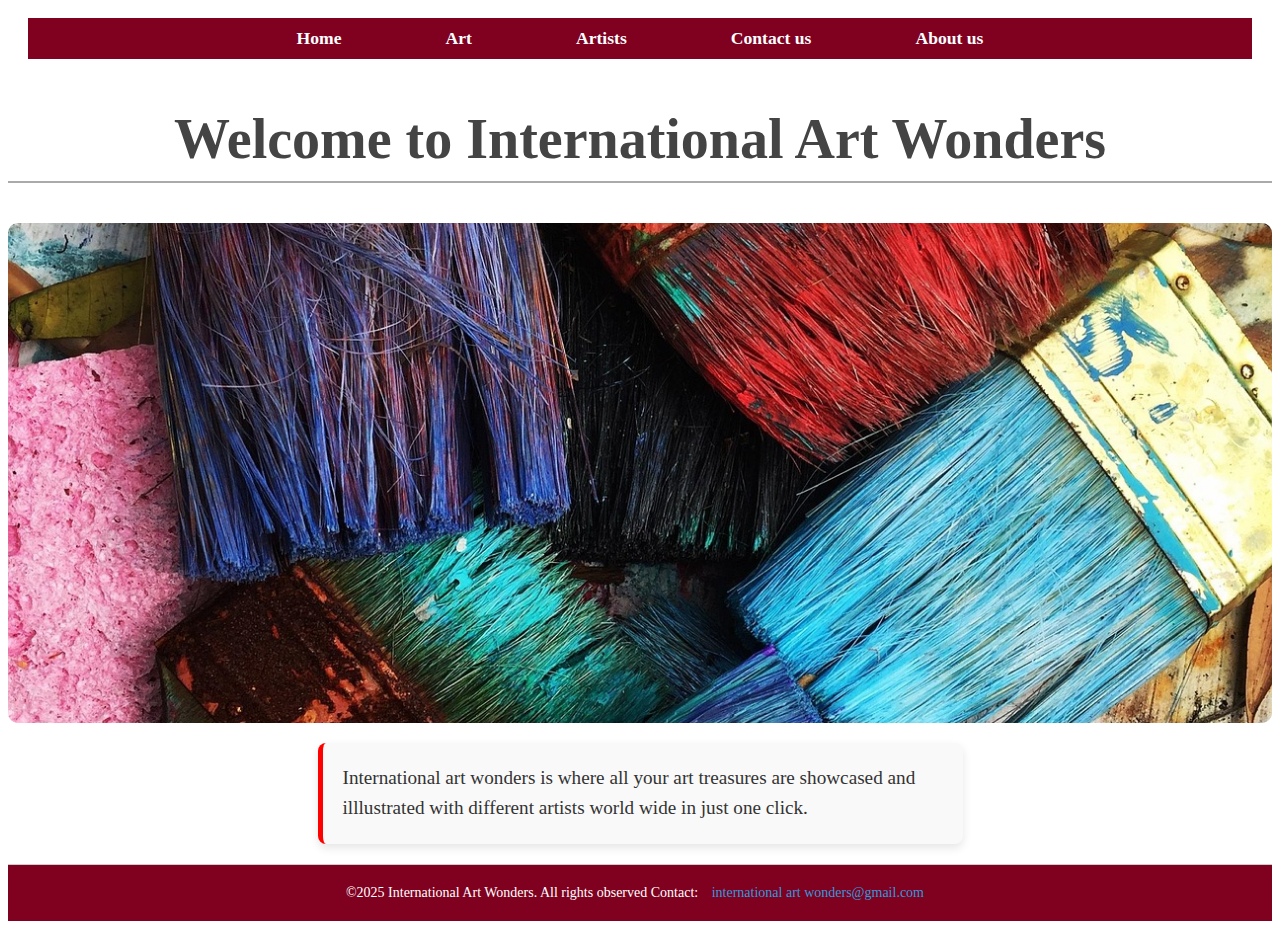
<file: Index.html>
<!DOCTYPE html>
<html>
<head>
	<title>International Art Wonders</title>
	<link rel="stylesheet" href="style.css">
	<meta charset="utf-8">
	<meta name="viewport" content="width=device-width,initial-scale=1">
	<meta http-equiv="X-UA-Compatible" content="ie=edge">
</head>
<body>
	<header>
	<nav>
		<ul>
	 		<li> <a href="index.html">Home</a></li>
            <li> <a href="art.html">Art</a></li>
            <li> <a href="artists.html">Artists</a></li>
            <li> <a href="contact us.html">Contact us</a></li>
			<li> <a href="about us.html">About us</a></li>
	    </ul>
		</nav>
	</header>
	
	<h1>Welcome to International Art Wonders</h1>
	
		
		<a href="#">
    <div class="image">
      <img src="images/image33.jpg" alt="Home Page Image">
    </div>
  </a>
  <p>
	International art wonders is where all your art treasures are showcased and illlustrated with different artists world wide in just one click.
	</p>
	
</body>
<footer> 
	 &copy;2025 International Art Wonders. All rights observed 
	Contact: <a href="mailto:international art wonders@gmail.com">international art wonders@gmail.com</a>
</footer>
</html>
</file>
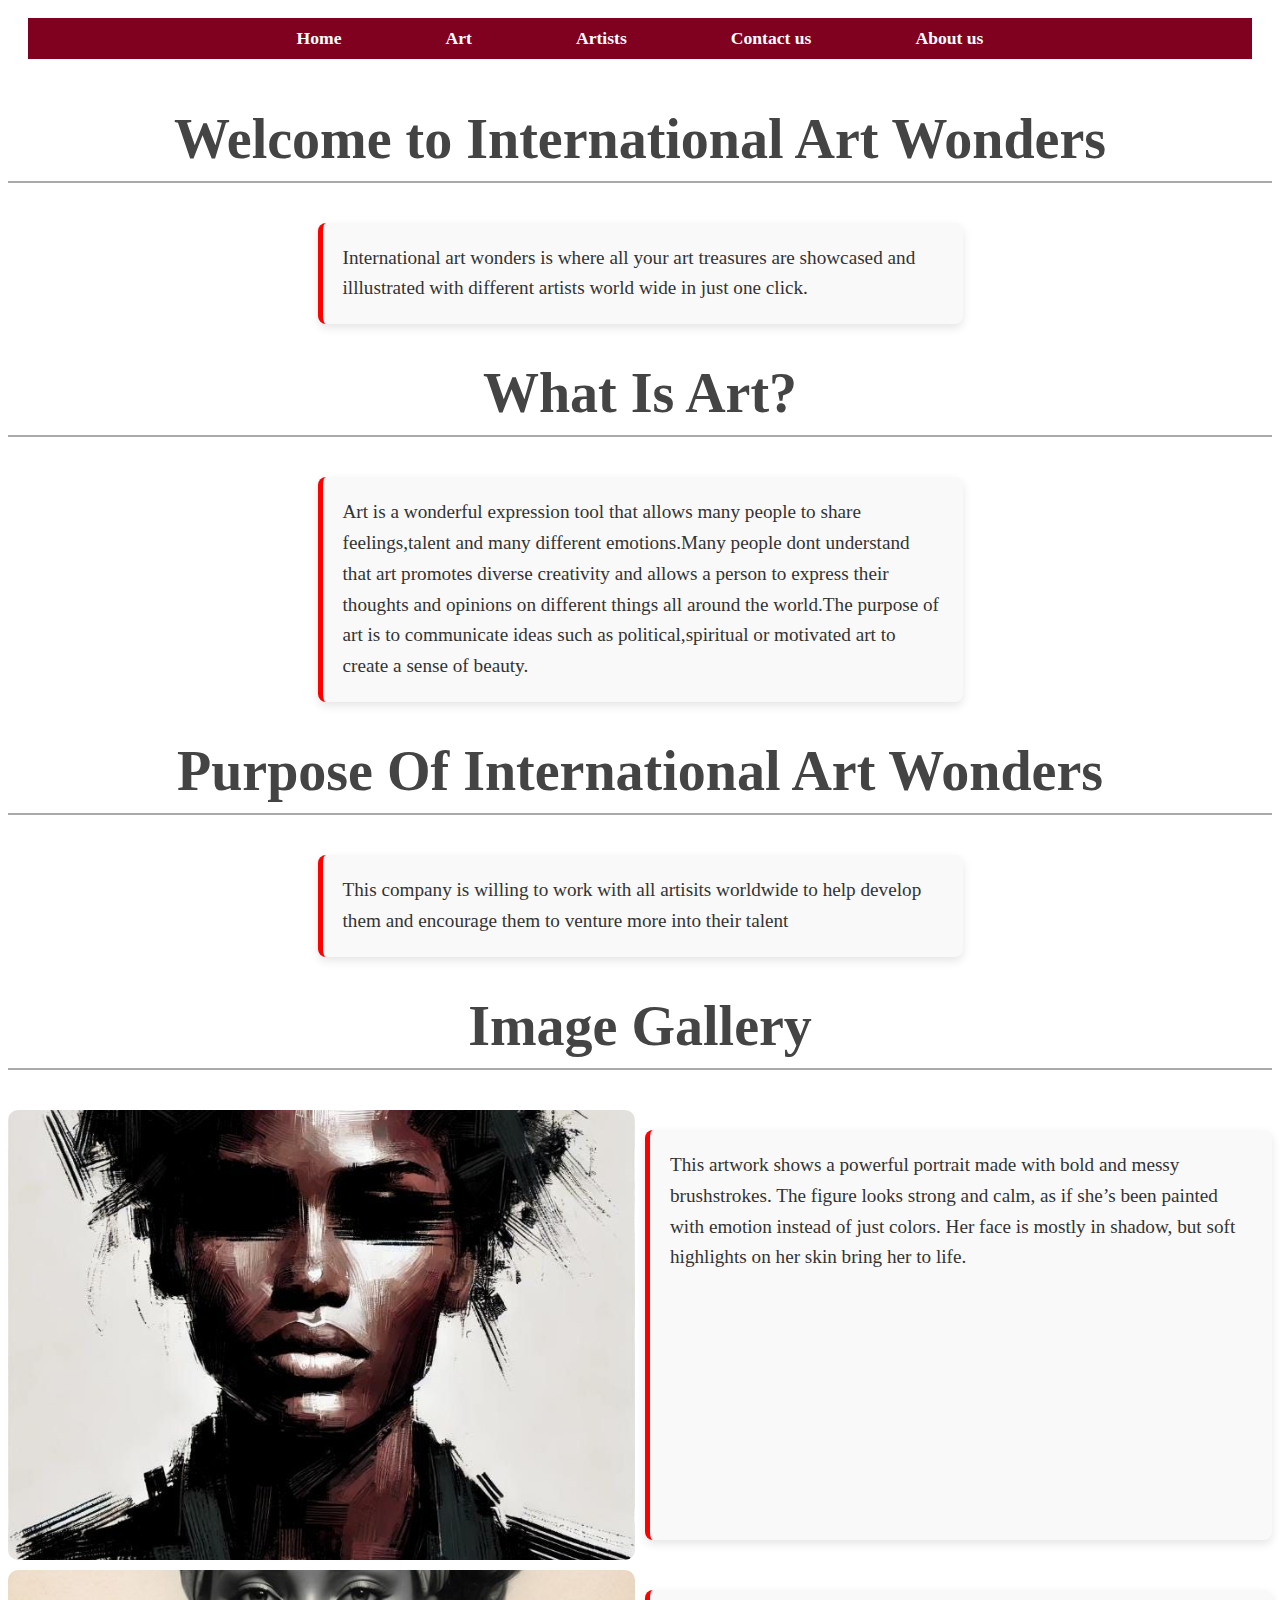
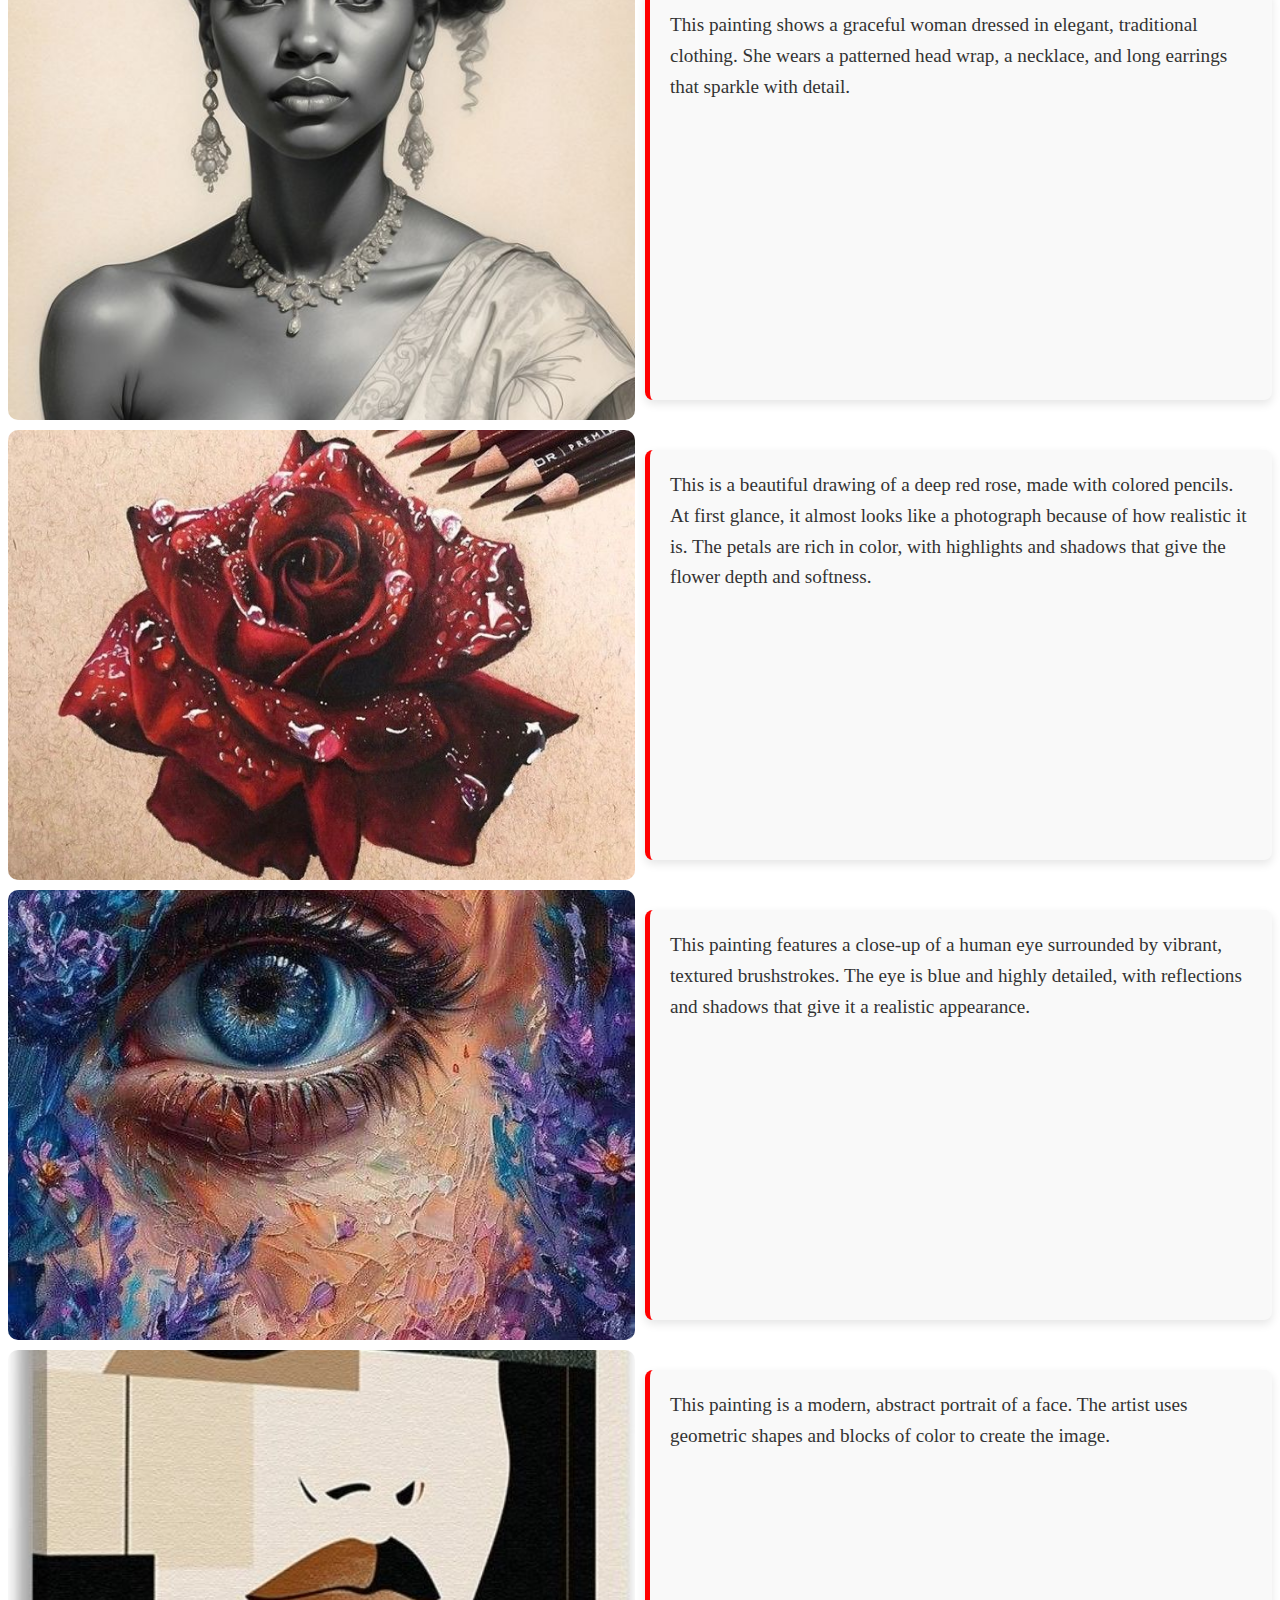
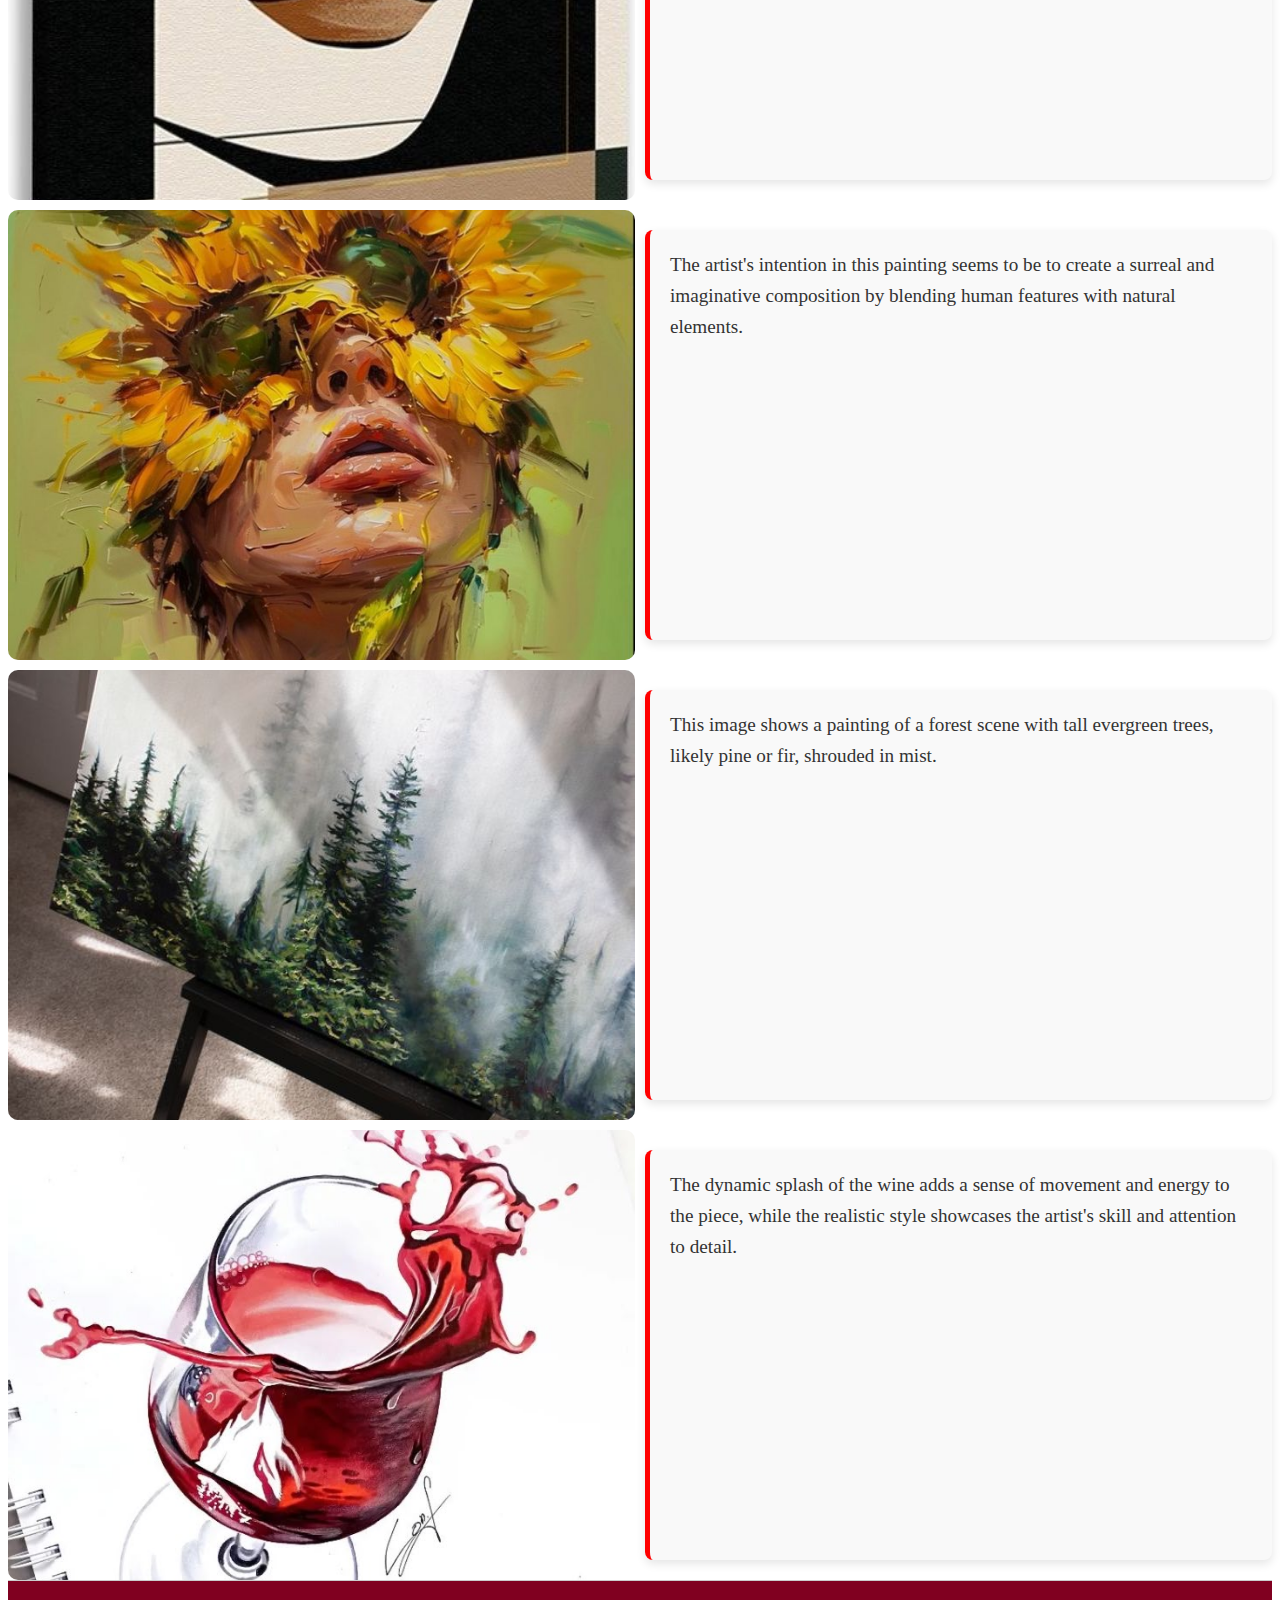
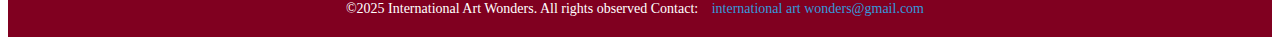
<file: About-us.html>
<!DOCTYPE html>
<html>
<head>
	<title>International Art Wonders</title>
	<link rel="stylesheet" href="style.css">
	<meta charset="utf-8">
	<meta name="viewport" content="width=device-width,initial-scale=1">
	<meta http-equiv="X-UA-Compatible" content="ie=edge">
</head>
<body>
	<header>
	<nav>
		<ul>
	 		<li> <a href="home.html">Home</a></li>
            <li> <a href="art.html">Art</a></li>
            <li> <a href="artists.html">Artists</a></li>
            <li> <a href="contact us.html">Contact us</a></li>
			<li> <a href="about us.html">About us</a></li>
	    </ul>
		</nav>
	</header>
</head>
<body>

<h1>Welcome to International Art Wonders</h1>
	<p>
	International art wonders is where all your art treasures are showcased and illlustrated with different artists world wide in just one click.
	</p>
<h1>What Is Art?</h1>
	<p>
	Art is a wonderful expression tool that allows many people to share feelings,talent and many different emotions.Many people dont understand that art  promotes diverse creativity and allows a person to express their thoughts and opinions on different things all around the world.The purpose of art is to communicate ideas such as political,spiritual or motivated art to create a sense of beauty.
	</p>
	<h1>Purpose Of International Art Wonders</h1> 
	<p>
	This company is willing to work with all artisits worldwide to help develop them and encourage them to venture more into their talent
	</p>
	
	
   <h1>Image Gallery</h1>

  <div class="gallery">
    <img src="images/image1.jpg" alt="Gallery Image 1">
	<p>This artwork shows a powerful portrait made with bold and messy brushstrokes. The figure looks strong and calm, as if she’s been painted with emotion instead of just colors. Her face is mostly in shadow, but soft highlights on her skin bring her to life.</p>
    
	<img src="images/image2.jpg" alt="Gallery Image 2">
	<p>This painting shows a graceful woman dressed in elegant, traditional clothing. She wears a patterned head wrap, a necklace, and long earrings that sparkle with detail. </p>
    
	<img src="images/image3.jpg" alt="Gallery Image 3">
	<p>This is a beautiful drawing of a deep red rose, made with colored pencils. At first glance, it almost looks like a photograph because of how realistic it is. The petals are rich in color, with highlights and shadows that give the flower depth and softness.</p>
    
	<img src="images/image4.jpg" alt="Gallery Image 4">
	<p>This painting features a close-up of a human eye surrounded by vibrant, textured brushstrokes. The eye is blue and highly detailed, with reflections and shadows that give it a realistic appearance.</p>
    
	<img src="images/image5.jpg" alt="Gallery Image 5">
	<p>This painting is a modern, abstract portrait of a face. The artist uses geometric shapes and blocks of color to create the image. </p>
   
    <img src="images/image6.jpg" alt="Gallery Image 6">
	<p>The artist's intention in this painting seems to be to create a surreal and imaginative composition by blending human features with natural elements. </p>
	
	<img src="images/image7.jpg" alt="Gallery Image 7">
	<p>This image shows a painting of a forest scene with tall evergreen trees, likely pine or fir, shrouded in mist. </p>
	
	<img src="images/image8.jpg" alt="Gallery Image 8">
	<p>The dynamic splash of the wine adds a sense of movement and energy to the piece, while the realistic style showcases the artist's skill and attention to detail.</p>
  </div>

   
</body>
<footer> 
	 &copy;2025 International Art Wonders. All rights observed 
	Contact: <a href="mailto:international art wonders@gmail.com">international art wonders@gmail.com</a>
</footer>

</body>
</html>
</file>
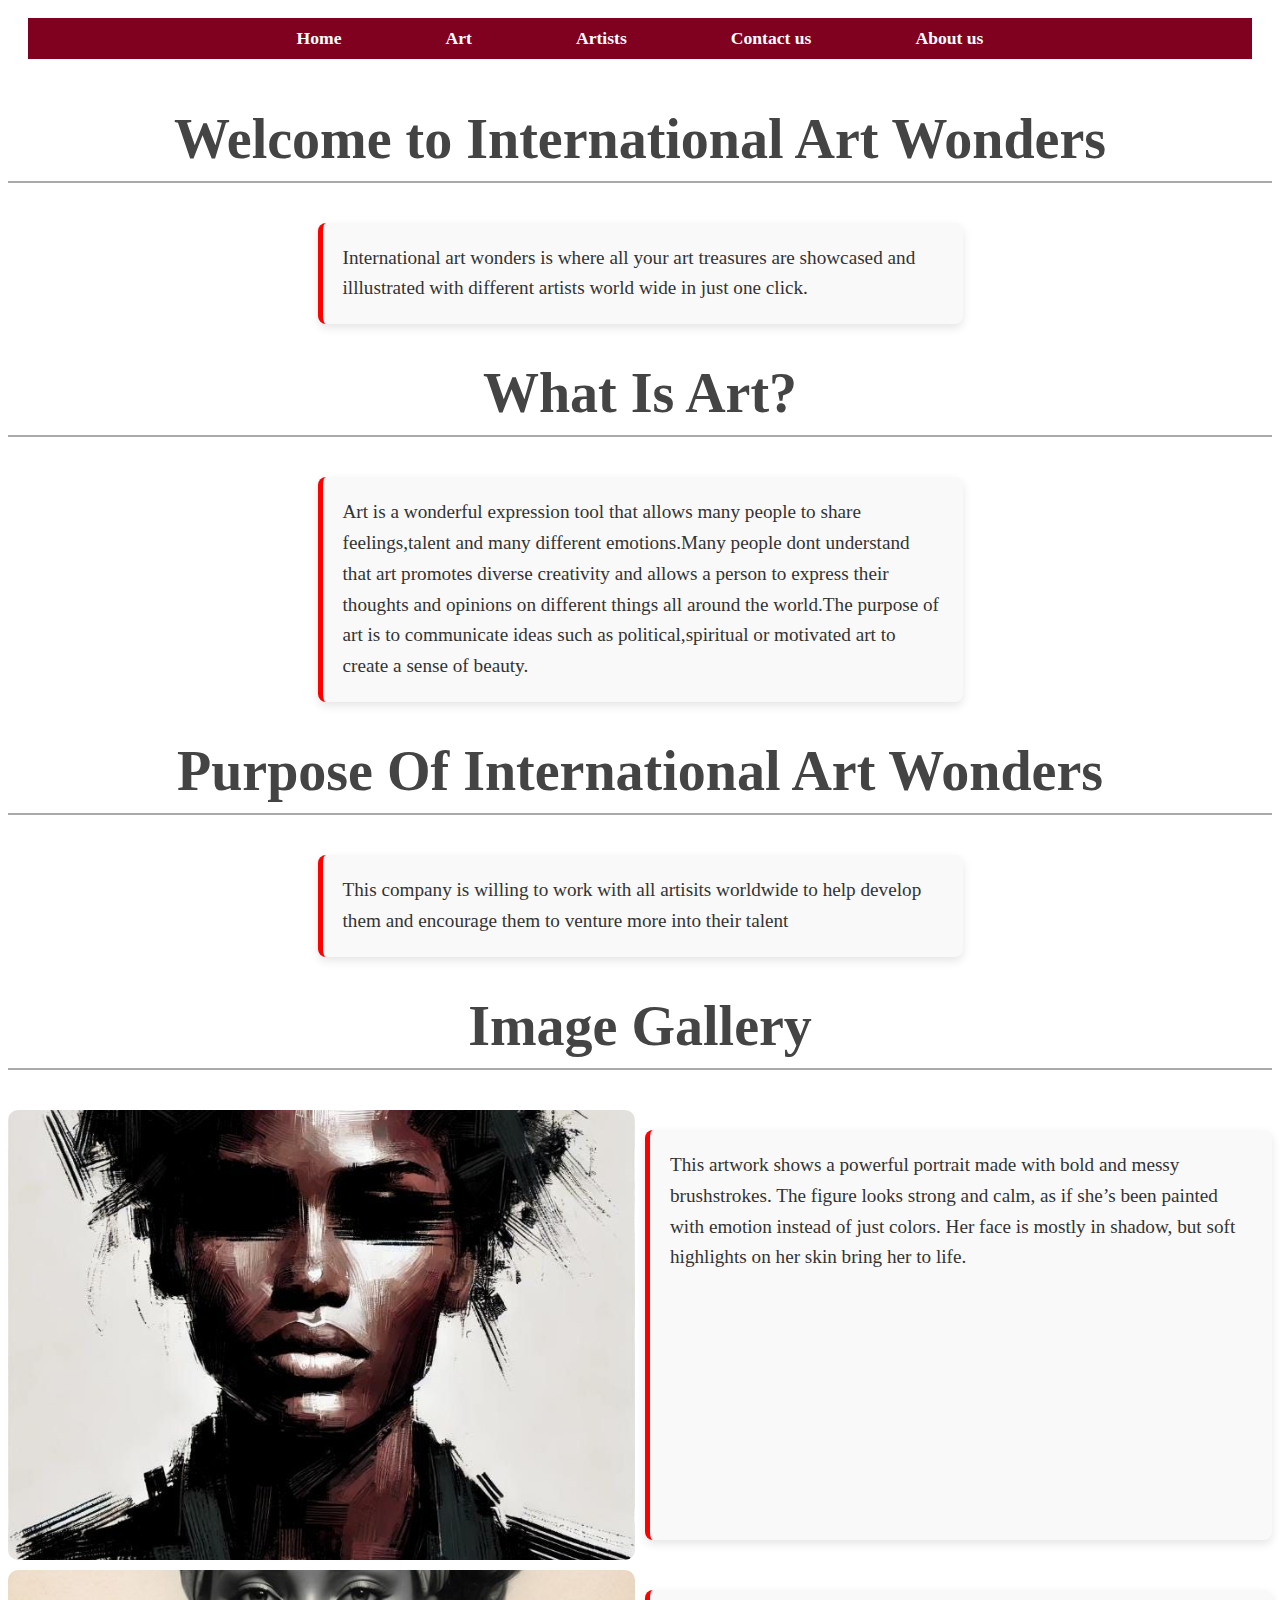
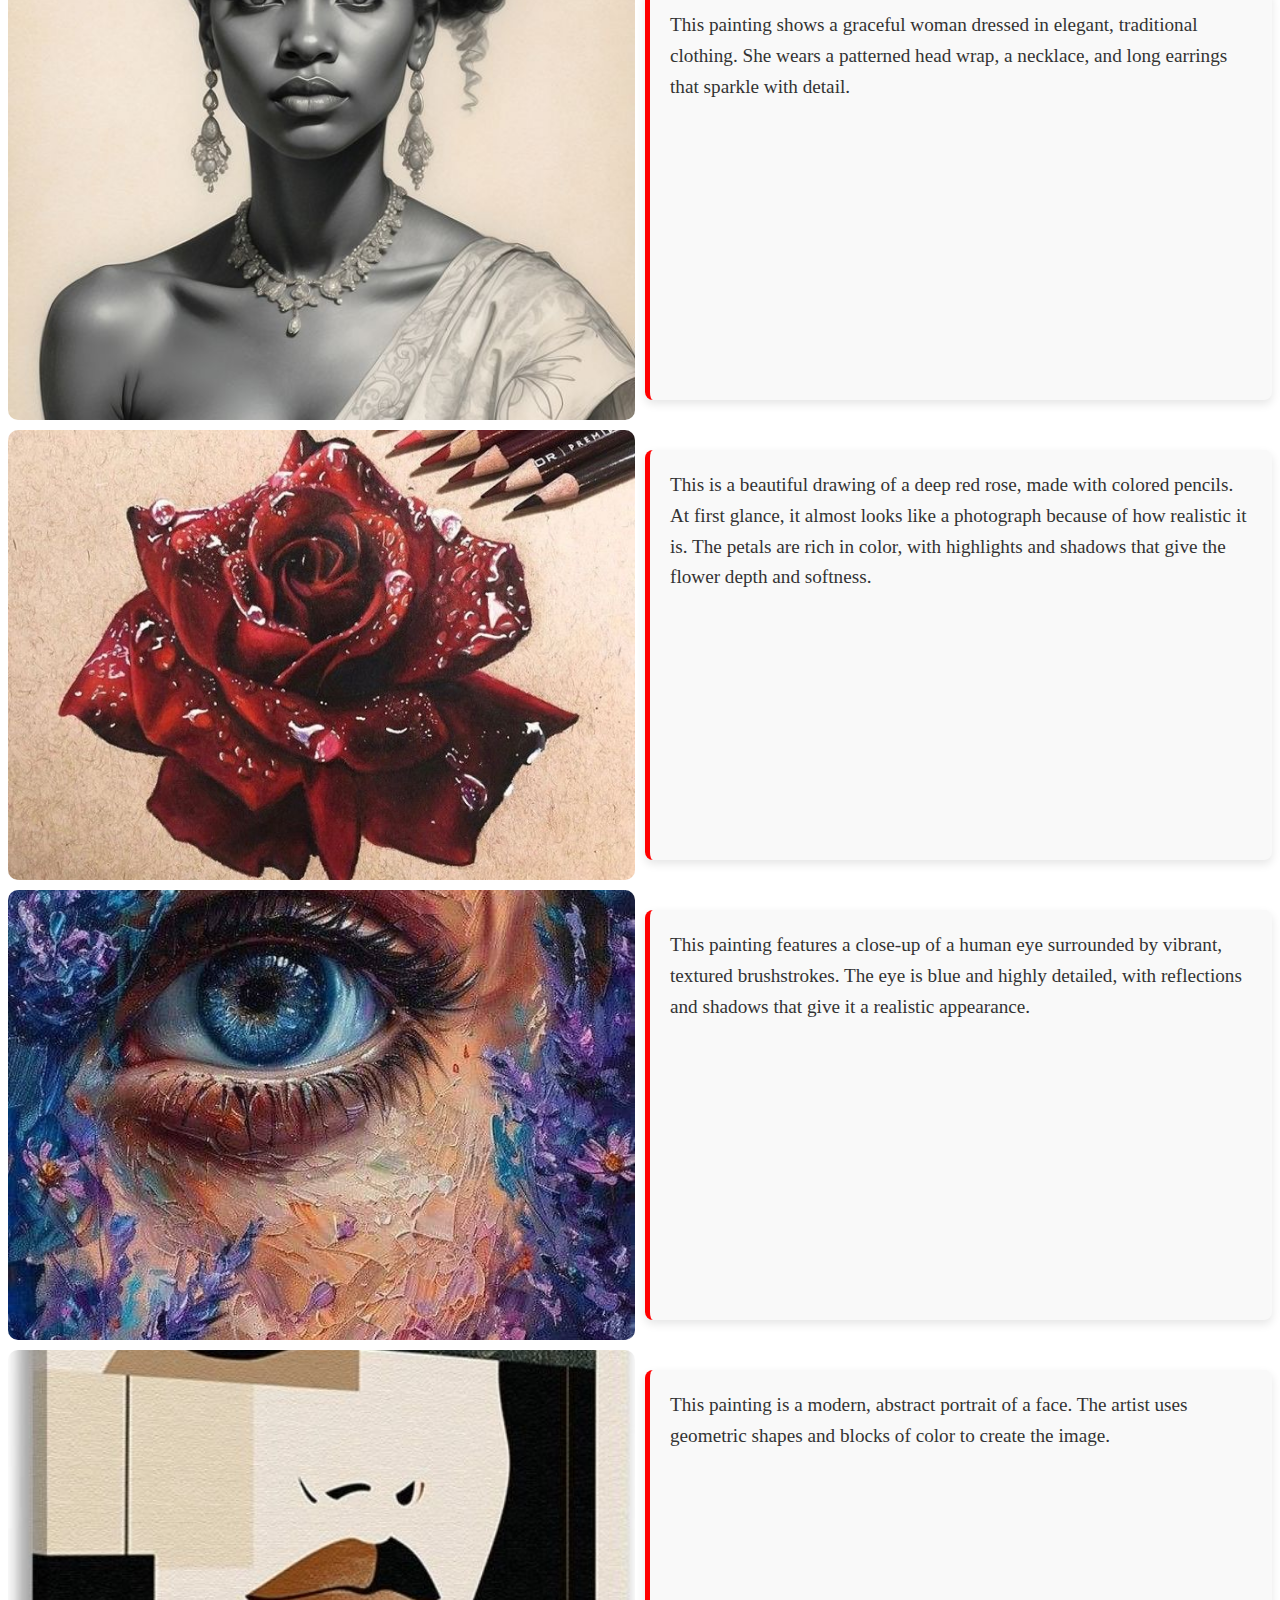
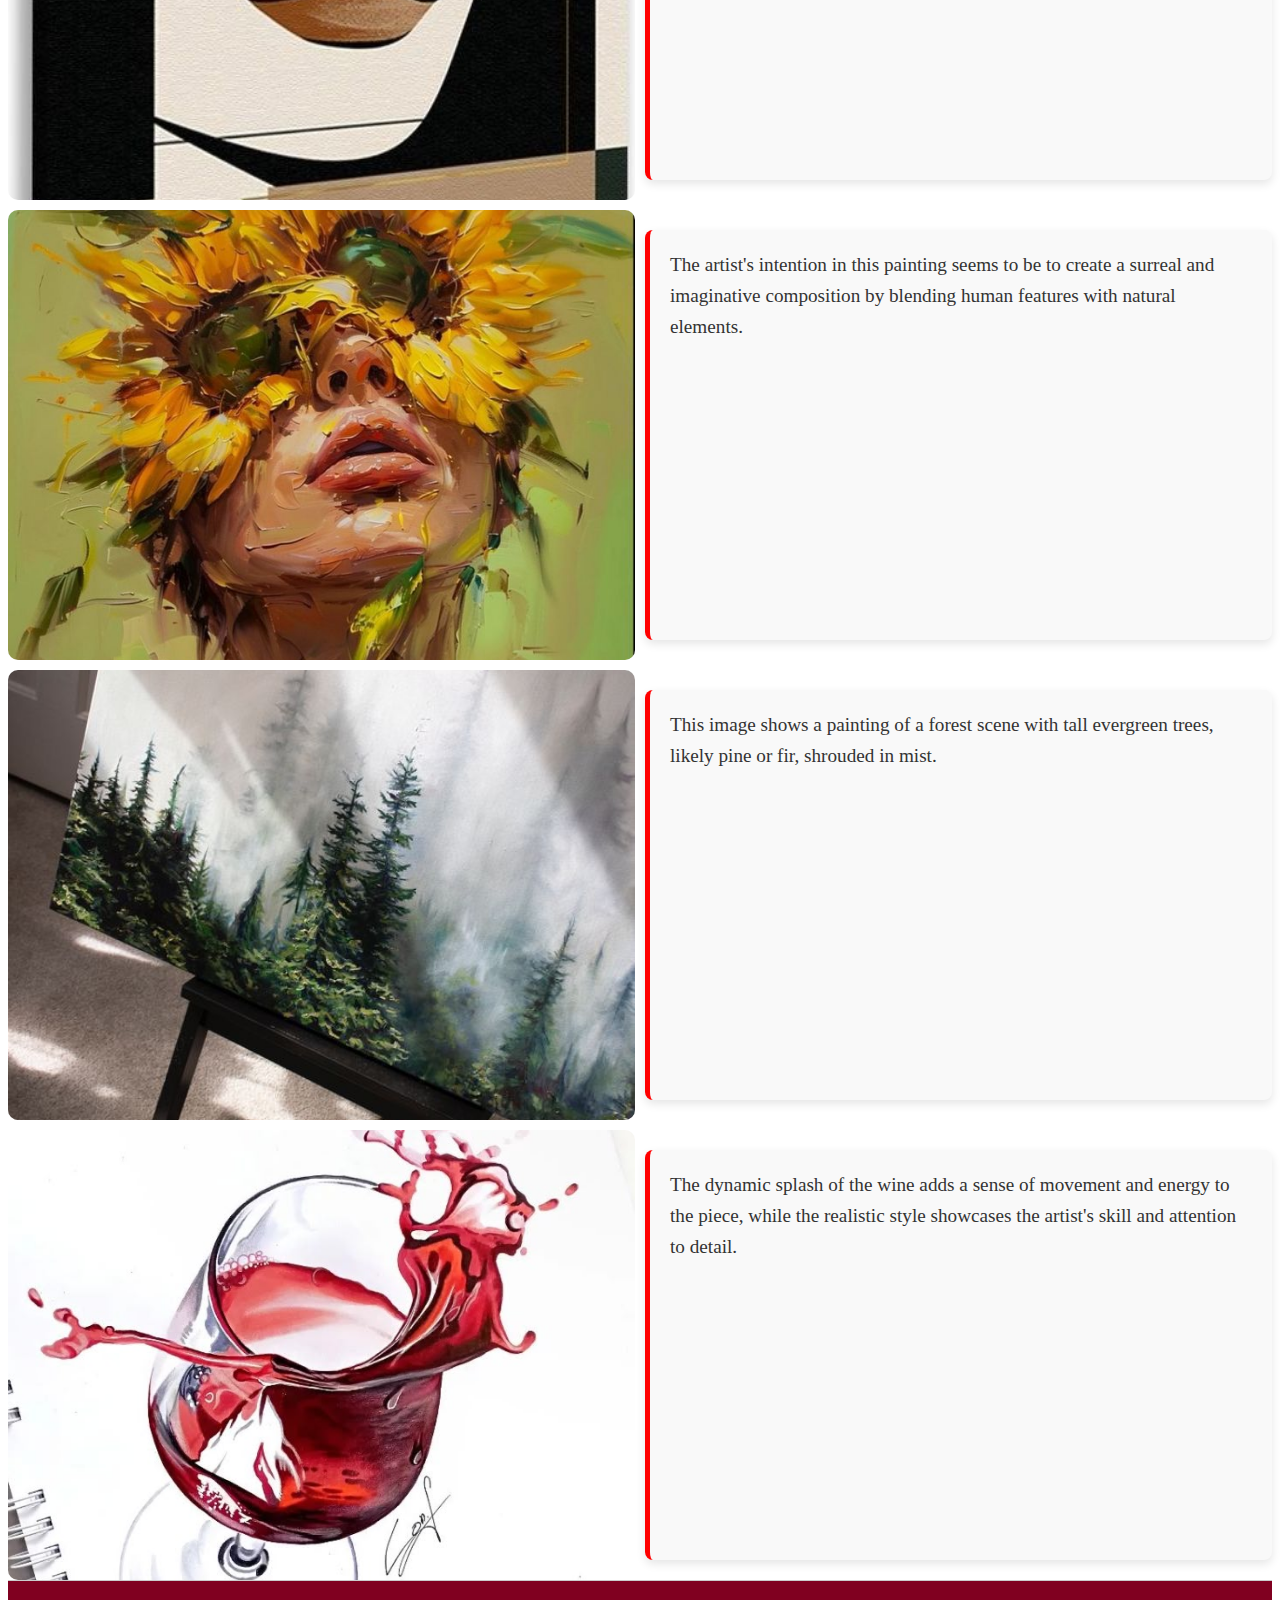
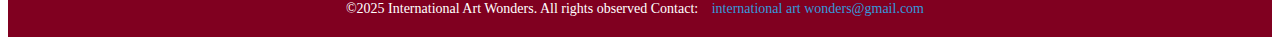
<file: about-us.html>
<!DOCTYPE html>
<html>
<head>
	<title>International Art Wonders</title>
	<link rel="stylesheet" href="style.css">
	<meta charset="utf-8">
	<meta name="viewport" content="width=device-width,initial-scale=1">
	<meta http-equiv="X-UA-Compatible" content="ie=edge">
</head>
<body>
	<header>
	<nav>
		<ul>
	 		<li> <a href="index.html">Home</a></li>
            <li> <a href="art.html">Art</a></li>
            <li> <a href="artists.html">Artists</a></li>
            <li> <a href="contact us.html">Contact us</a></li>
			<li> <a href="about us.html">About us</a></li>
	    </ul>
		</nav>
	</header>
</head>
<body>

<h1>Welcome to International Art Wonders</h1>
	<p>
	International art wonders is where all your art treasures are showcased and illlustrated with different artists world wide in just one click.
	</p>
<h1>What Is Art?</h1>
	<p>
	Art is a wonderful expression tool that allows many people to share feelings,talent and many different emotions.Many people dont understand that art  promotes diverse creativity and allows a person to express their thoughts and opinions on different things all around the world.The purpose of art is to communicate ideas such as political,spiritual or motivated art to create a sense of beauty.
	</p>
	<h1>Purpose Of International Art Wonders</h1> 
	<p>
	This company is willing to work with all artisits worldwide to help develop them and encourage them to venture more into their talent
	</p>
	
	
   <h1>Image Gallery</h1>

  <div class="gallery">
    <img src="images/image1.jpg" alt="Gallery Image 1">
	<p>This artwork shows a powerful portrait made with bold and messy brushstrokes. The figure looks strong and calm, as if she’s been painted with emotion instead of just colors. Her face is mostly in shadow, but soft highlights on her skin bring her to life.</p>
    
	<img src="images/image2.jpg" alt="Gallery Image 2">
	<p>This painting shows a graceful woman dressed in elegant, traditional clothing. She wears a patterned head wrap, a necklace, and long earrings that sparkle with detail. </p>
    
	<img src="images/image3.jpg" alt="Gallery Image 3">
	<p>This is a beautiful drawing of a deep red rose, made with colored pencils. At first glance, it almost looks like a photograph because of how realistic it is. The petals are rich in color, with highlights and shadows that give the flower depth and softness.</p>
    
	<img src="images/image4.jpg" alt="Gallery Image 4">
	<p>This painting features a close-up of a human eye surrounded by vibrant, textured brushstrokes. The eye is blue and highly detailed, with reflections and shadows that give it a realistic appearance.</p>
    
	<img src="images/image5.jpg" alt="Gallery Image 5">
	<p>This painting is a modern, abstract portrait of a face. The artist uses geometric shapes and blocks of color to create the image. </p>
   
    <img src="images/image6.jpg" alt="Gallery Image 6">
	<p>The artist's intention in this painting seems to be to create a surreal and imaginative composition by blending human features with natural elements. </p>
	
	<img src="images/image7.jpg" alt="Gallery Image 7">
	<p>This image shows a painting of a forest scene with tall evergreen trees, likely pine or fir, shrouded in mist. </p>
	
	<img src="images/image8.jpg" alt="Gallery Image 8">
	<p>The dynamic splash of the wine adds a sense of movement and energy to the piece, while the realistic style showcases the artist's skill and attention to detail.</p>
  </div>

   
</body>
<footer> 
	 &copy;2025 International Art Wonders. All rights observed 
	Contact: <a href="mailto:international art wonders@gmail.com">international art wonders@gmail.com</a>
</footer>

</body>
</html>
</file>
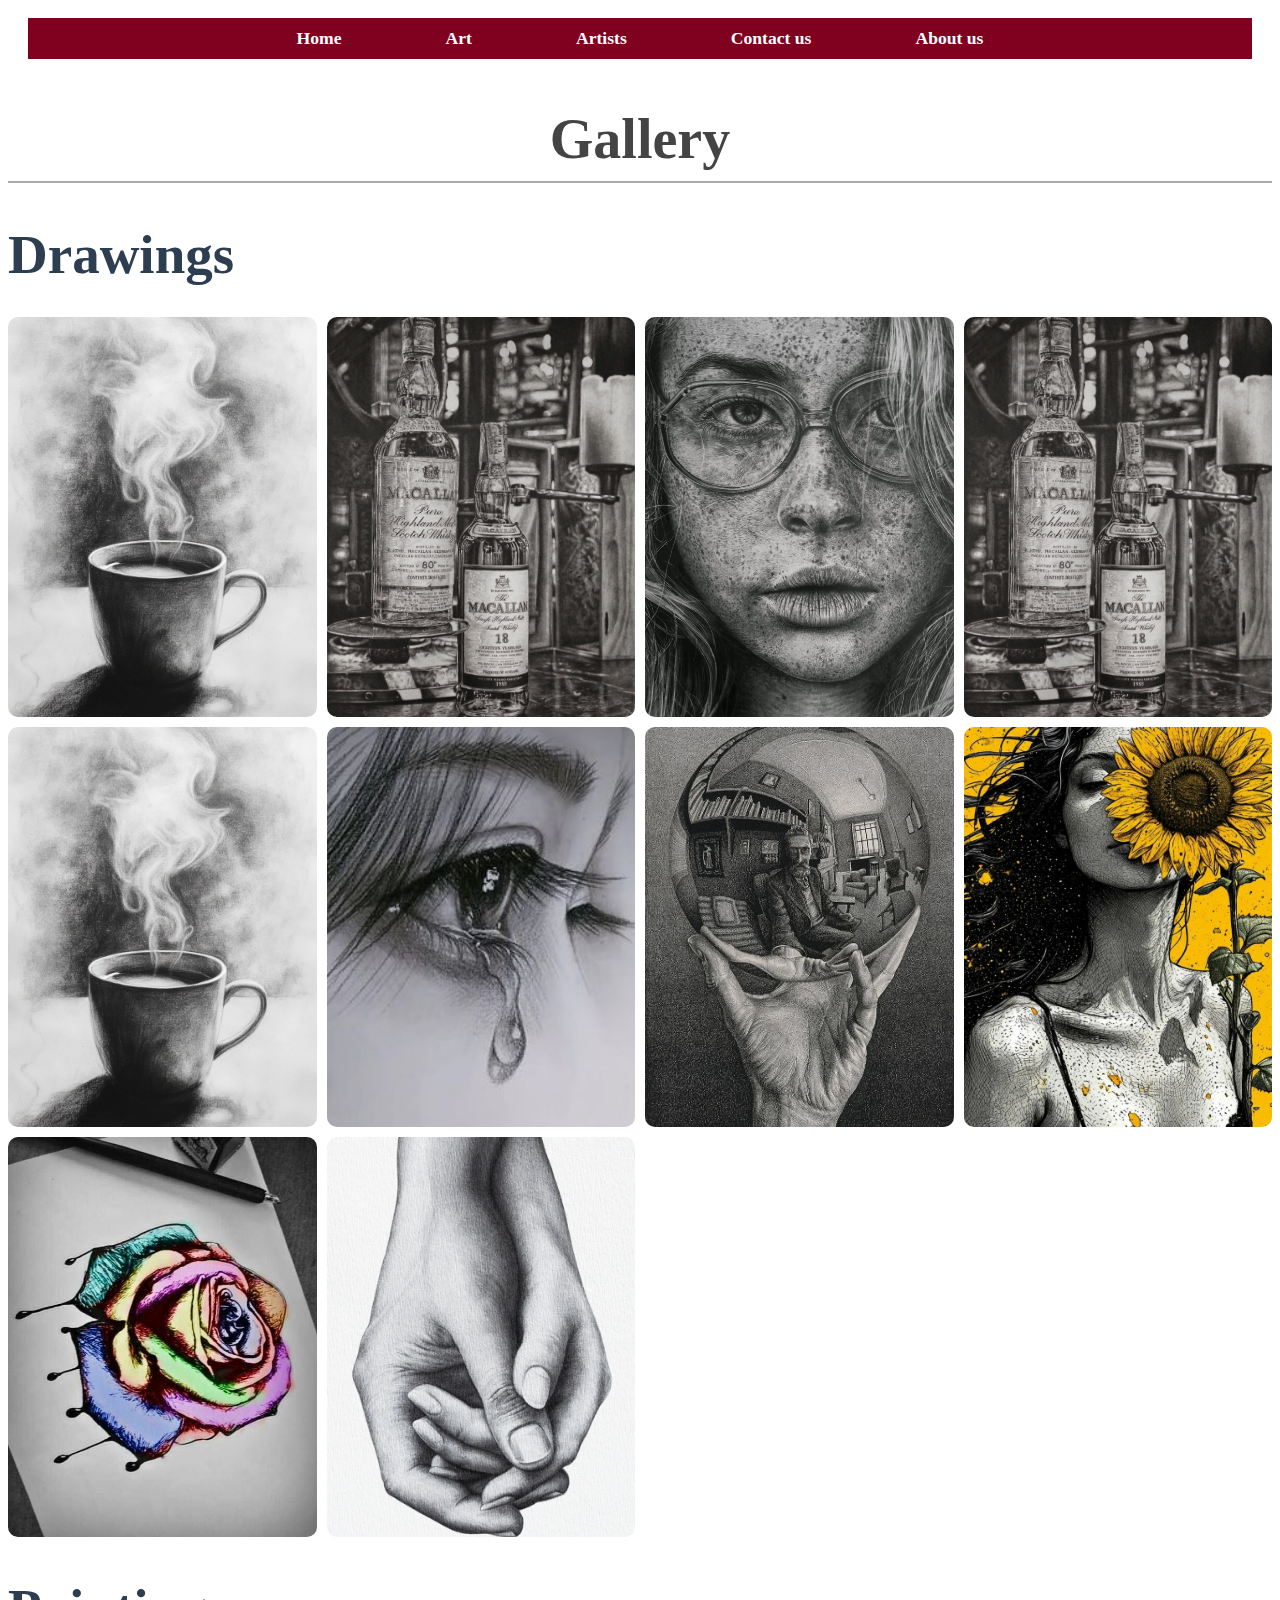
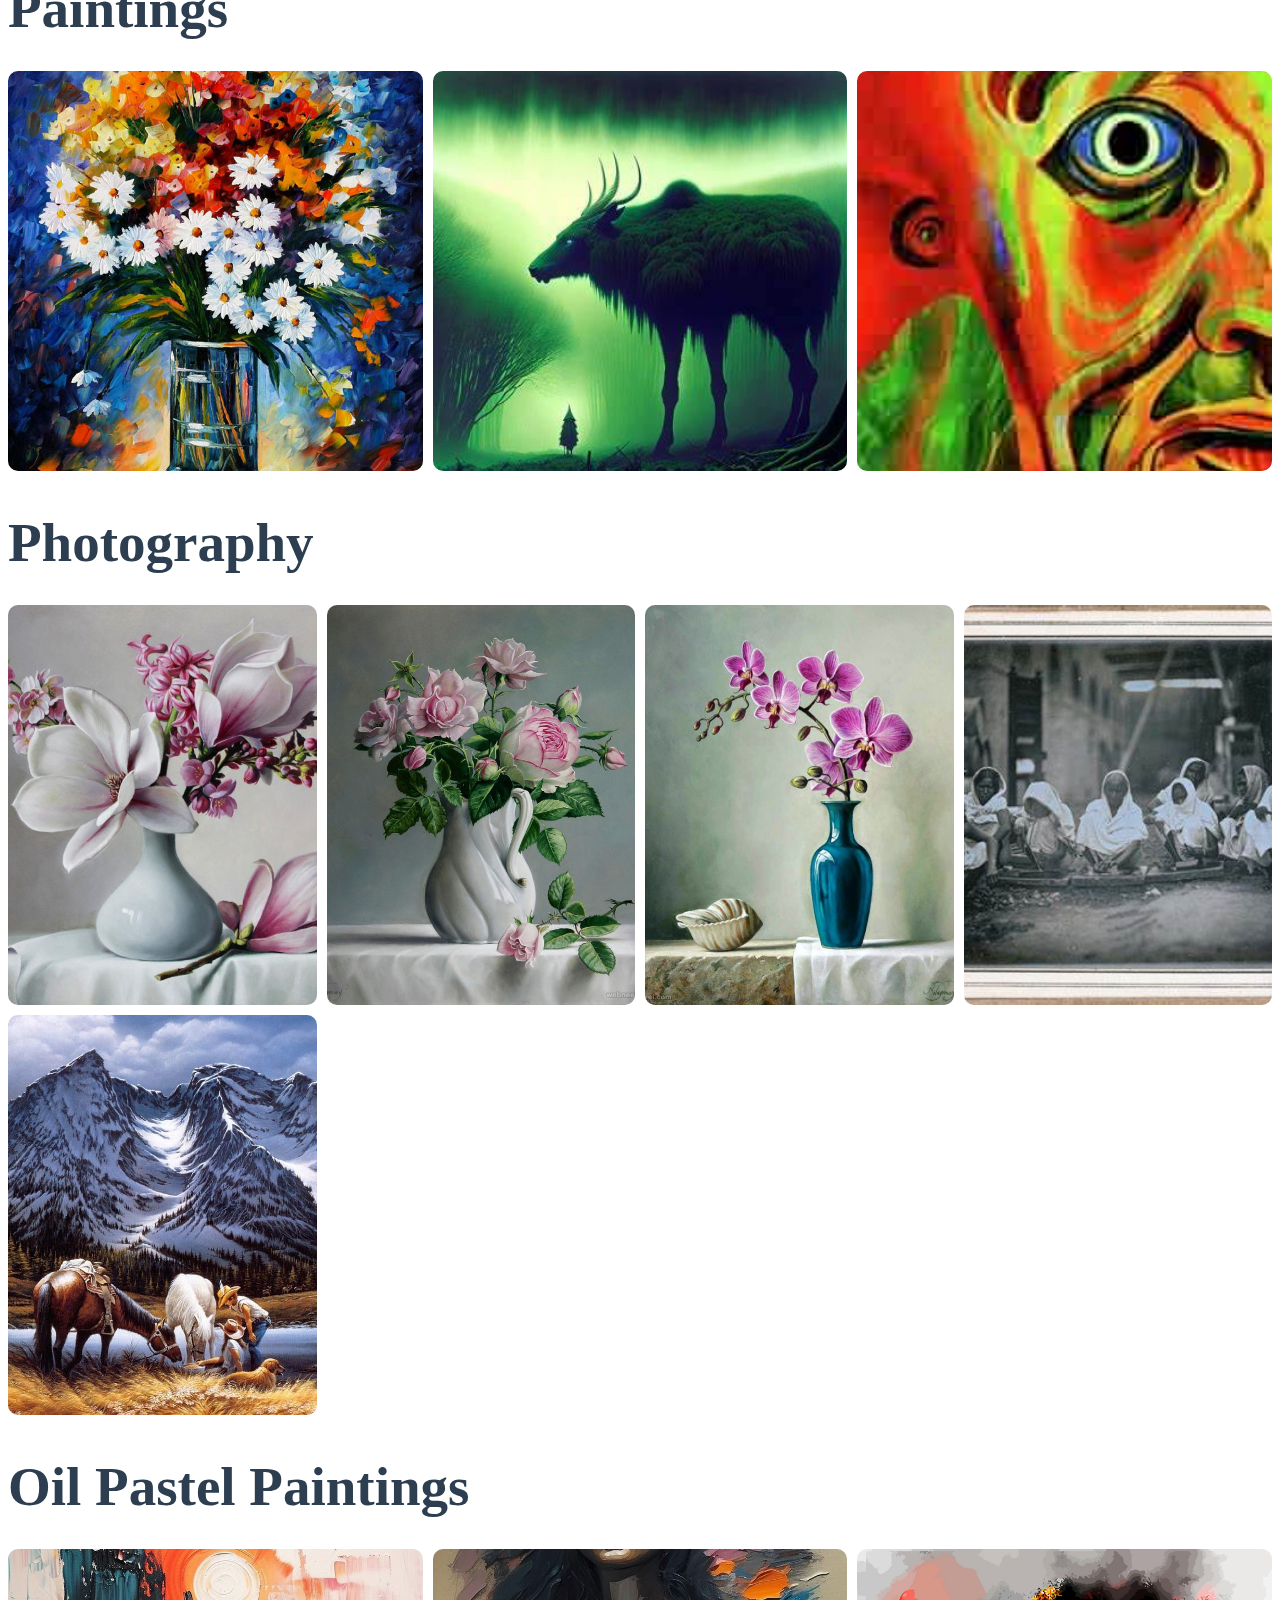
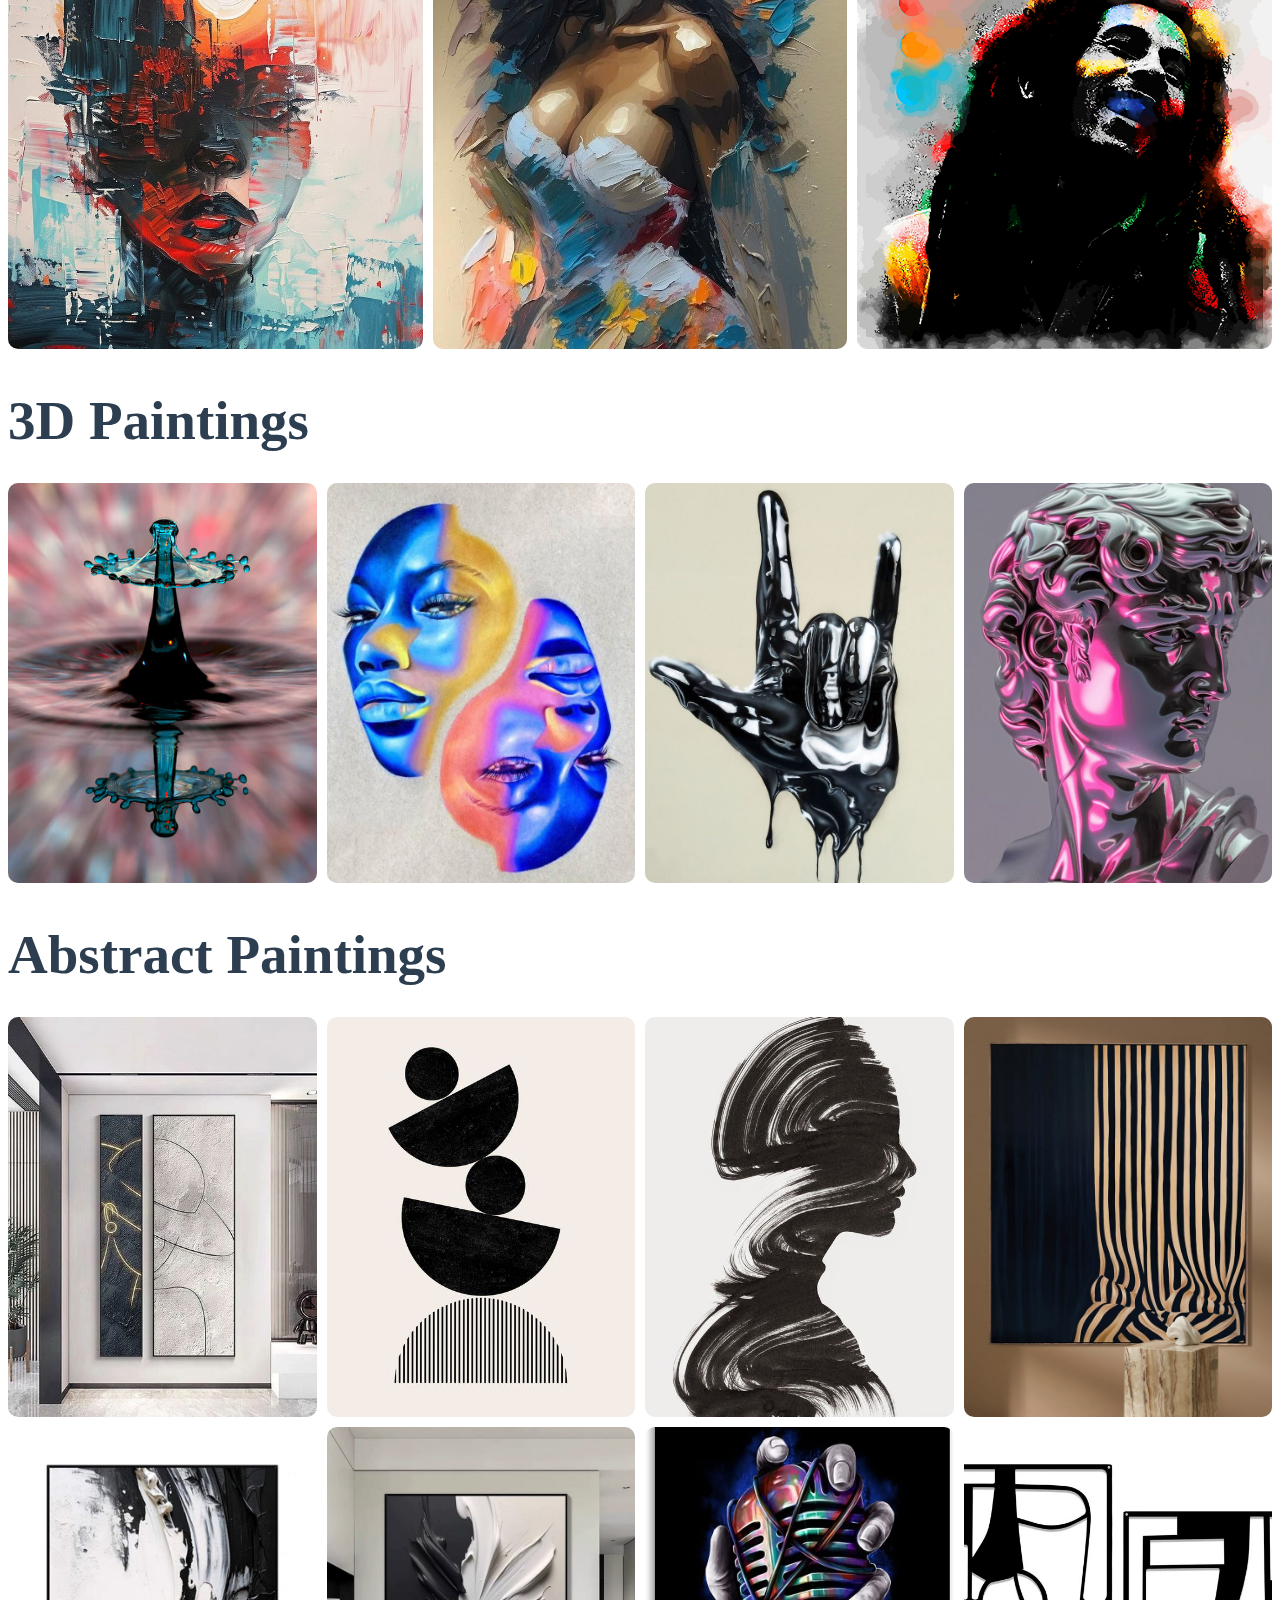
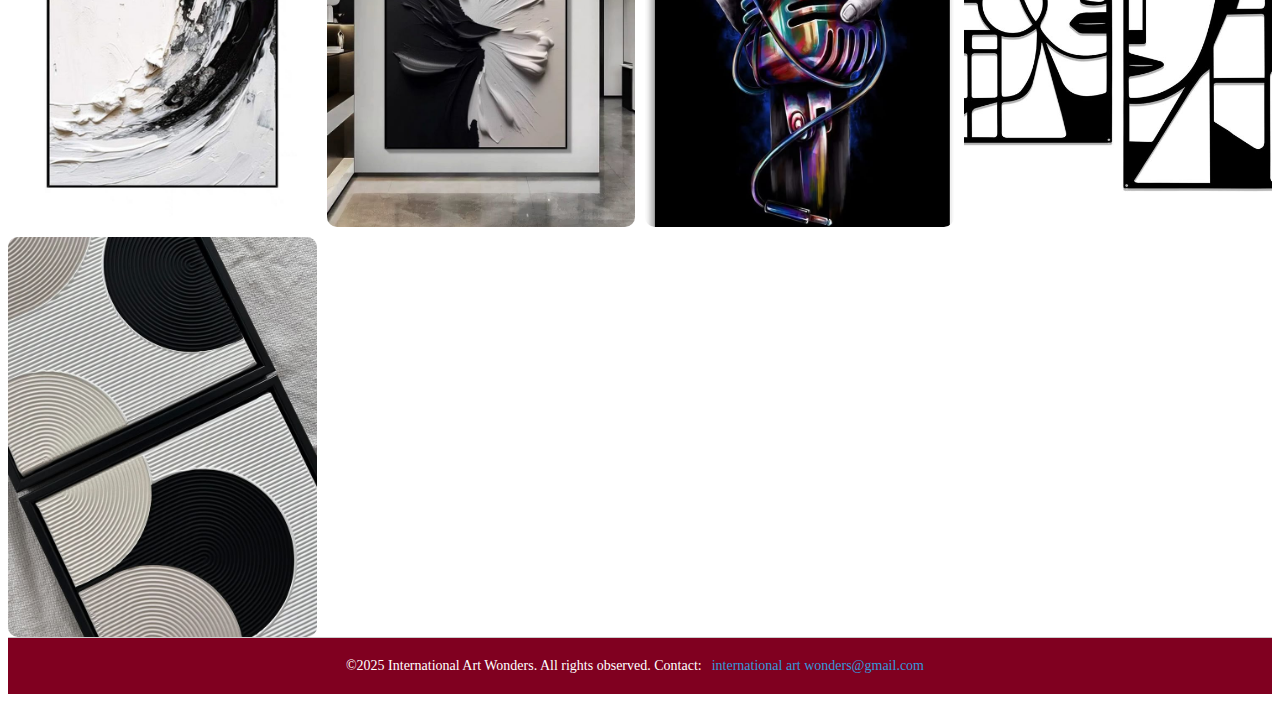
<file: art.html>
<!DOCTYPE html>
<html>
<head>
	<title>International Art Wonders</title>
	<link rel="stylesheet" href="style.css">
	<meta charset="utf-8">
	<meta name="viewport" content="width=device-width,initial-scale=1">
	<meta http-equiv="X-UA-Compatible" content="ie=edge">
</head>
<body>
	<header>
	<nav>
		<ul>
	 		<li> <a href="Index.html">Home</a></li>
            <li> <a href="art.html">Art</a></li>
            <li> <a href="artists.html">Artists</a></li>
            <li> <a href="contact us.html">Contact us</a></li>
			<li> <a href="about us.html">About us</a></li>
	    </ul>
		</nav>
	</header>
	 <h1> Gallery</h1>

  <div class="Gallery-section">
  <h2>Drawings</h2>
  <div class="gallery-dept">
    <img src="images/05.jpg" alt="Gallery Image 1">
    <img src="images/04.jpg" alt="Gallery Image 2">
    <img src="images/03.jpg" alt="Gallery Image 3">
    <img src="images/04.jpg" alt="Gallery Image 4">
    <img src="images/05.jpg" alt="Gallery Image 5">
    <img src="images/06.jpg" alt="Gallery Image 6">
	<img src="images/24.jpg" alt="Gallery Image 24">
	<img src="images/14.jpg" alt="Gallery Image 14">
	 <img src="images/11.jpg" alt="Gallery Image 11">
	 <img src="images/30.jpg" alt="Gallery Image 30">
	 </div>
	 
	<h2>Paintings</h2>
	<div class="gallery-dept">
    <img src="images/10.jpg" alt="Gallery Image 10">
    <img src="images/12.jpg" alt="Gallery Image 12">
	<img src="images/22.jpg" alt="Gallery Image 22">
	</div>
	
	<h2>Photography</h2>
	<div class="gallery-dept">
	<img src="images/07.jpg" alt="Gallery Image 7">
	<img src="images/08.jpg" alt="Gallery Image 8">
    <img src="images/09.jpg" alt="Gallery Image 9">
    <img src="images/13.jpg" alt="Gallery Image 13">
	<img src="images/17.jpg" alt="Gallery Image 17">
	</div>
	
	<h2>Oil Pastel Paintings</h2>
	<div class ="gallery-dept">
	<img src="images/15.jpg" alt="Gallery Image 15">
	<img src="images/16.jpg" alt="Gallery Image 16">
    <img src="images/20.jpg" alt="Gallery Image 20">
	</div>
	
	<h2>3D Paintings</h2>
	<div class="gallery-dept">
    <img src="images/18.jpg" alt="Gallery Image 18">
    <img src="images/19.jpg" alt="Gallery Image 19">
    <img src="images/21.jpg" alt="Gallery Image 21">
	<img src="images/23.jpg" alt="Gallery Image 23">
	</div>

	<h2>Abstract Paintings</h2>
	<div class="gallery-dept">
	<img src="images/25.jpg" alt="Gallery Image 25">
	<img src="images/26.jpg" alt="Gallery Image 26">
    <img src="images/27.jpg" alt="Gallery Image 27">
    <img src="images/28.jpg" alt="Gallery Image 28">
	<img src="images/29.jpg" alt="Gallery Image 29">
    <img src="images/31.jpg" alt="Gallery Image 31">
    <img src="images/32.jpg" alt="Gallery Image 32">
	<img src="images/33.jpg" alt="Gallery Image 33">
	<img src="images/34.jpg" alt="Gallery Image 34">
	</div>
  </div>
</body>

<footer> 
    &copy;2025 International Art Wonders. All rights observed.
	Contact:<a href="mailto:international art wonders@gmail.com">international art wonders@gmail.com</a>
</footer>

</html>
</file>
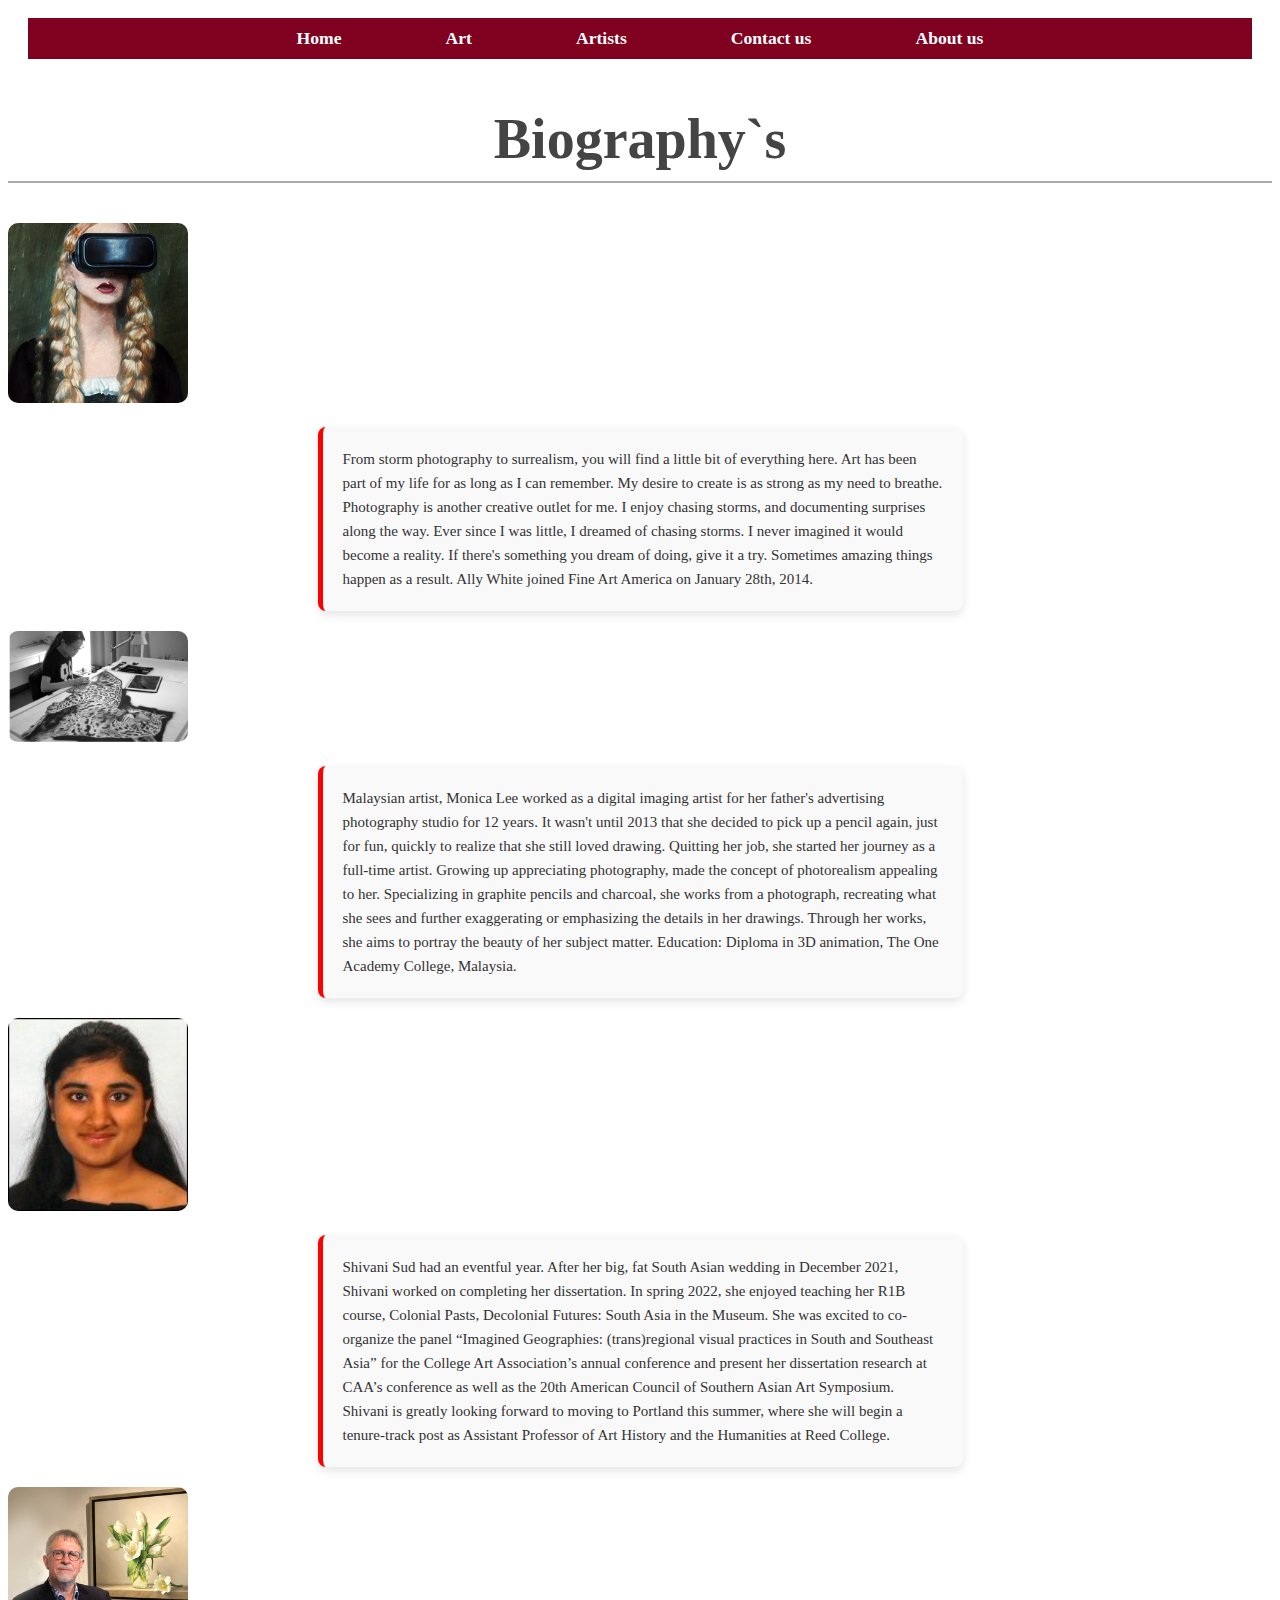
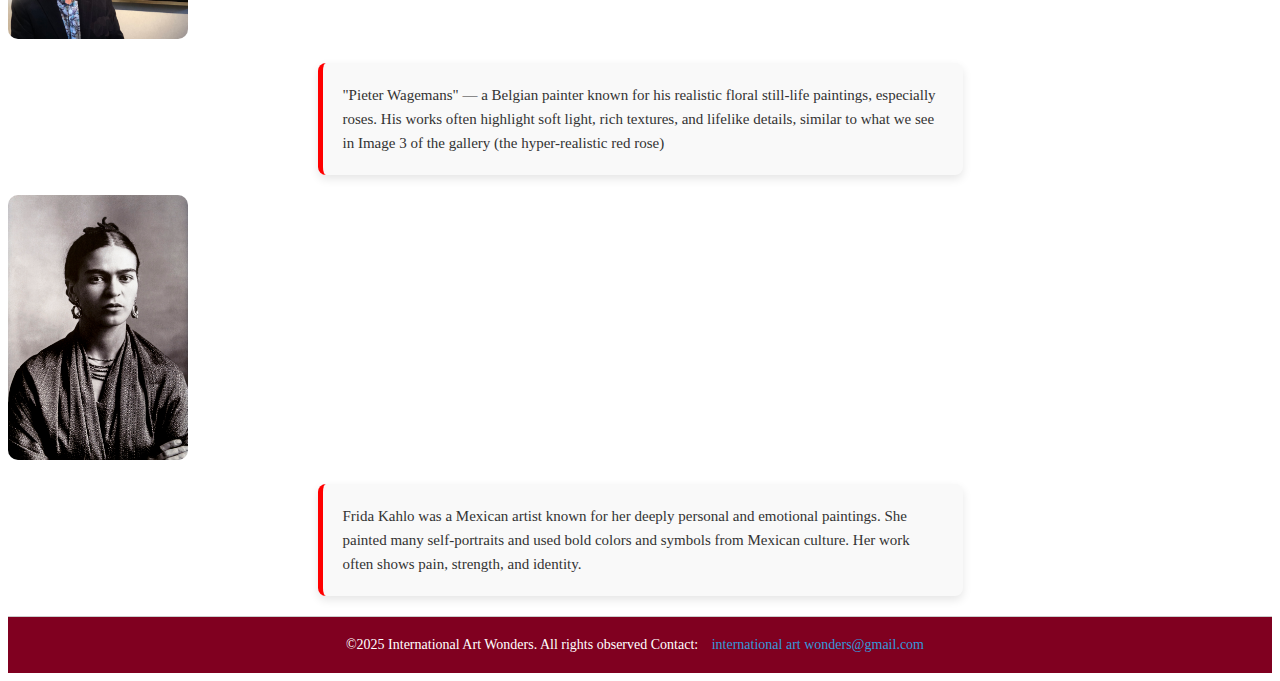
<file: artists.html>
<!DOCTYPE html>
<html>
<head>
	<title>International Art Wonders</title>
	<link rel="stylesheet" href="style.css">
	<meta charset="utf-8">
	<meta name="viewport" content="width=device-width,initial-scale=1">
	<meta http-equiv="X-UA-Compatible" content="ie=edge">
</head>
<body>
	<header>
	<nav>
		<ul>
	 		<li> <a href="index.html">Home</a></li>
            <li> <a href="art.html">Art</a></li>
            <li> <a href="artists.html">Artists</a></li>
            <li> <a href="contacts.html">Contact us</a></li>
			<li> <a href="explore.html">About us</a></li>
	    </ul>
		</nav>
	</header>
	<h1>Biography`s</h1>
		<div class="biography">
	
		<img src="images/ally-white.jpg" alt="ally-white">
		<p>From storm photography to surrealism, you will find a little bit of everything here.
	Art has been part of my life for as long as I can remember. My desire to create is as strong as my need to breathe.
	Photography is another creative outlet for me. I enjoy chasing storms, and documenting surprises along the way.
	Ever since I was little, I dreamed of chasing storms. I never imagined it would become a reality. If there's something you dream of doing, give it a try. Sometimes amazing things happen as a result.
 	Ally White joined Fine Art America on January 28th, 2014.</p>
 
 	<img src="images/monica-lee.jpeg" alt="monica-lee">
 	<p>Malaysian artist, Monica Lee worked as a digital imaging artist for her father's advertising photography studio for 12 years. It wasn't until 2013 that she decided to pick up a pencil again, just for fun, quickly to realize that she still loved drawing. Quitting her job, she started her journey as a full-time artist.

	Growing up appreciating photography, made the concept of photorealism appealing to her. Specializing in graphite pencils and charcoal, she works from a photograph, recreating what she sees and further exaggerating or emphasizing the details in her drawings. Through her works, she aims to portray the beauty of her subject matter.

	Education:
	Diploma in 3D animation, The One Academy College, Malaysia.</p>
	
	<img src="images/shivani.jpg" alt="shivani">
	<p>Shivani Sud had an eventful year. After her big, fat South Asian wedding in December 2021, Shivani worked on completing her dissertation. 
	In spring 2022, she enjoyed teaching her R1B course, Colonial Pasts, Decolonial Futures: South Asia in the Museum. She was excited to co-organize the panel “Imagined Geographies: (trans)regional visual practices in South and Southeast Asia” for the College Art Association’s annual conference and present her dissertation research at CAA’s conference as well as the 20th American Council of Southern Asian Art Symposium.
	Shivani is greatly looking forward to moving to Portland this summer, where she will begin a tenure-track post as Assistant Professor of Art History and the Humanities at Reed College. </p>

	
	<img src="images/pieterwagemansa.jpg" alt="pieter">
	<p> "Pieter Wagemans" — a Belgian painter known for his realistic floral still-life paintings, especially roses. His works often highlight soft light, rich textures, and lifelike details, similar to what we see in Image 3 of the gallery (the hyper-realistic red rose)</p>
	
	<img src="images/Frida-frida.jpg" alt="frida">
	<p>Frida Kahlo was a Mexican artist known for her deeply personal and emotional paintings. She painted many self-portraits and used bold colors and symbols from Mexican culture. Her work often shows pain, strength, and identity.</p>
	
	
	</div>

</body>

<footer> 
	 &copy;2025 International Art Wonders. All rights observed 
	Contact: <a href="mailto:international art wonders@gmail.com">international art wonders@gmail.com</a>
</footer>
</html>
</file>
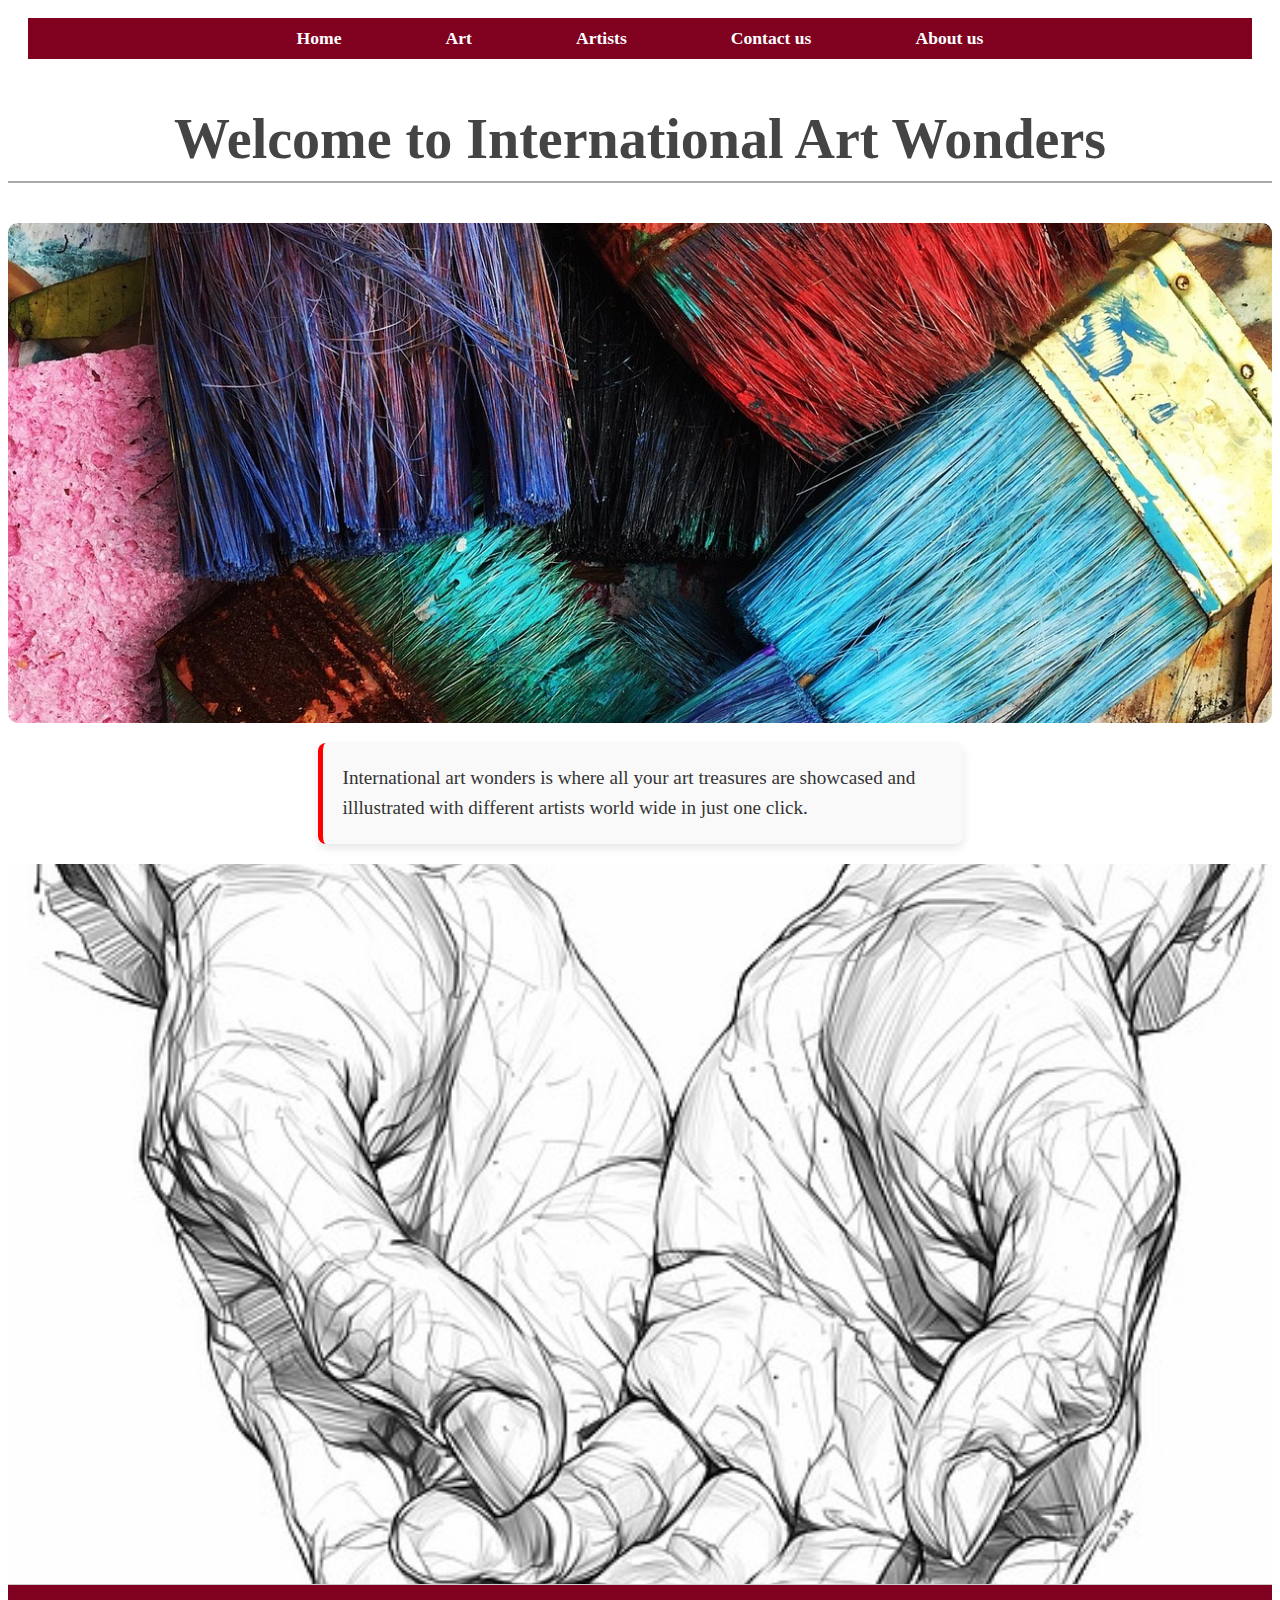
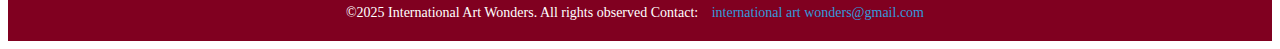
<file: home.html>
<!DOCTYPE html>
<html>
<head>
	<title>International Art Wonders</title>
	<link rel="stylesheet" href="style.css">
	<meta charset="utf-8">
	<meta name="viewport" content="width=device-width,initial-scale=1">
	<meta http-equiv="X-UA-Compatible" content="ie=edge">
</head>
<body>
	<header>
	<nav>
		<ul>
	 		<li> <a href="home.html">Home</a></li>
            <li> <a href="art.html">Art</a></li>
            <li> <a href="artists.html">Artists</a></li>
            <li> <a href="contact us.html">Contact us</a></li>
			<li> <a href="about us.html">About us</a></li>
	    </ul>
		</nav>
	</header>
	
	<h1>Welcome to International Art Wonders</h1>
	
		
		<a href="#">
    <div class="image">
      <img src="images/image33.jpg" alt="Home Page Image">
    </div>
  </a>
  <p>
	International art wonders is where all your art treasures are showcased and illlustrated with different artists world wide in just one click.
	</p>
	<section class="hero">
  <img src="images/image96.jpg" alt="Art Banner">
  
</section>

	
</body>
<footer> 
	 &copy;2025 International Art Wonders. All rights observed 
	Contact: <a href="mailto:international art wonders@gmail.com">international art wonders@gmail.com</a>
</footer>
</html>
</file>
<file: style.css>
header {
    background-color: white;
    color: #333;
    padding: 20px 0;
    display: flex;
    justify-content: space-between;
    align-items: center;
    padding: 10px 20px;
}

  nav {
    background-color: #800020;
    padding: 10px 40px;
	width:100%;
    position: sticky;
    top: 0;
    z-index: 1000;
  }

  nav ul {
    list-style: none;
    display: flex;
    justify-content: center;
    gap: 80px;
    margin: 0;
    padding: 0;
  }

  nav li {
    position: relative;
  }

  nav a {
    text-decoration: none;
    color: #ffffff;
    font-size: 1.1rem;
    font-weight: 600;
    padding: 8px 12px;
    transition: color 0.3s ease;
  }

  nav a::after {
    content: '';
    position: absolute;
    left: 0;
    bottom: -5px;
    width: 0%;
    height: 2px;
    background-color: #00f7ff;
    transition: width 0.3s ease;
  }

  nav a:hover {
    color: #00f7ff;
  }

  nav a:hover::after {
    width: 100%;
  }

  /* Optional: Active link highlight */
  nav a.active {
    color: #00f7ff;
  }

  /* Responsive tweak for small screens */
  @media (max-width: 600px) {
    nav ul {
      flex-direction: column;
      align-items: center;
      gap: 20px;
    }
  }

.image {
      position: relative;
      width: 100%;
      height: 500PX;
      overflow: hidden;
      border-radius: 10px;
      cursor: pointer;
	  display:center;
    }

    .image img {
      width: 100%;
      height: 100%;
      object-fit: cover;
      display: block;
      transition: transform 0.4s ease;
    }

    .image:hover img {
      transform: scale(1.1);
 }
  
 
h1 {
  font-family: 'Playfair Display', serif;
  font-size: 3.5rem;
  font-weight: bold;
  color: #444;
  text-align: center;
  border-bottom: 2px solid #aaa;
  padding-bottom: 10px;
  margin-bottom: 40px;
}

p {
    font-family: 'Georgia', serif;
    font-size: 1.2rem;
    color: #333;
    line-height: 1.6;
    background-color: #f9f9f9;
    padding: 20px;
    border-left: 5px solid red;
    border-radius: 8px;
    max-width: 600px;
    margin: 20px auto;
    box-shadow: 0 4px 10px rgba(0, 0, 0, 0.1);
  }
  
  .hero{
  	position:relative;
	width:100%;
	height:80vh;
	overflow:hidden:
  }
  .hero img{
  	width:100%;
	height:100%;
	object-fit:cover;
	display:block;
  }
  
 .gallery {
      display: grid;
      grid-template-columns: repeat(auto-fit, minmax(600px, 1fr)); /* Responsive columns */
      gap: 10px;
	  flex-wrap:wrap;
    }
 .gallery-item {
      position: relative;
      overflow: hidden;
      border-radius: 12px;
      cursor: pointer;
    }
    .gallery img {
      width: 100%;
      height: 450px;
      object-fit: cover;
      border-radius: 10px;
      transition: transform 0.3s ease;
      cursor: pointer;
    }

    .gallery img:hover {
      transform: scale(1.05);
    }
	.gallery img p{
		text align:justify;
		font-size: 14px;
    	color: #333;
		width:30px
	}
	h2 {
  font-size: 55px;
  color: #2c3e50;
  margin: 40px 0 20px;
  font-weight: bold;
  position: relative;
}

h2::after {
  content: '';
  display: block;
  width: 60px;
  height: 3px;
  margin-top: 8px;
}
footer {
  background-color: #800020;
  color: white;
  padding: 20px;
  text-align: center;
  font-size: 14px;
  border-top: 1px solid #ccc;
}

footer a {
  color: #3498db;
  text-decoration: none;
  margin: 0 10px;
}

footer a:hover {
  text-decoration: underline;
}
 .gallery-dept{
	display: grid;
      grid-template-columns: repeat(auto-fit, minmax(300px, 1fr)); /* Responsive columns */
      gap: 10px;
	  flex-wrap:wrap;
}
.gallery-dept img{
	width: 100%;
      height: 400px;
      object-fit: cover;
      border-radius: 10px;
      transition: transform 0.3s ease;
      cursor: pointer;
}
.gallery-dept img:hover{
	 transform: scale(1.05);
}
.biography img{
	
	width:180px;
      height: auto;
      object-fit: cover;
      border-radius: 10px;
      transition: transform 0.3s ease;
      cursor: pointer;
}
.biography p{
	font-size:15px;
	color:#333;
	line-height:1.6;
	max-width:600px;
}
</file>
